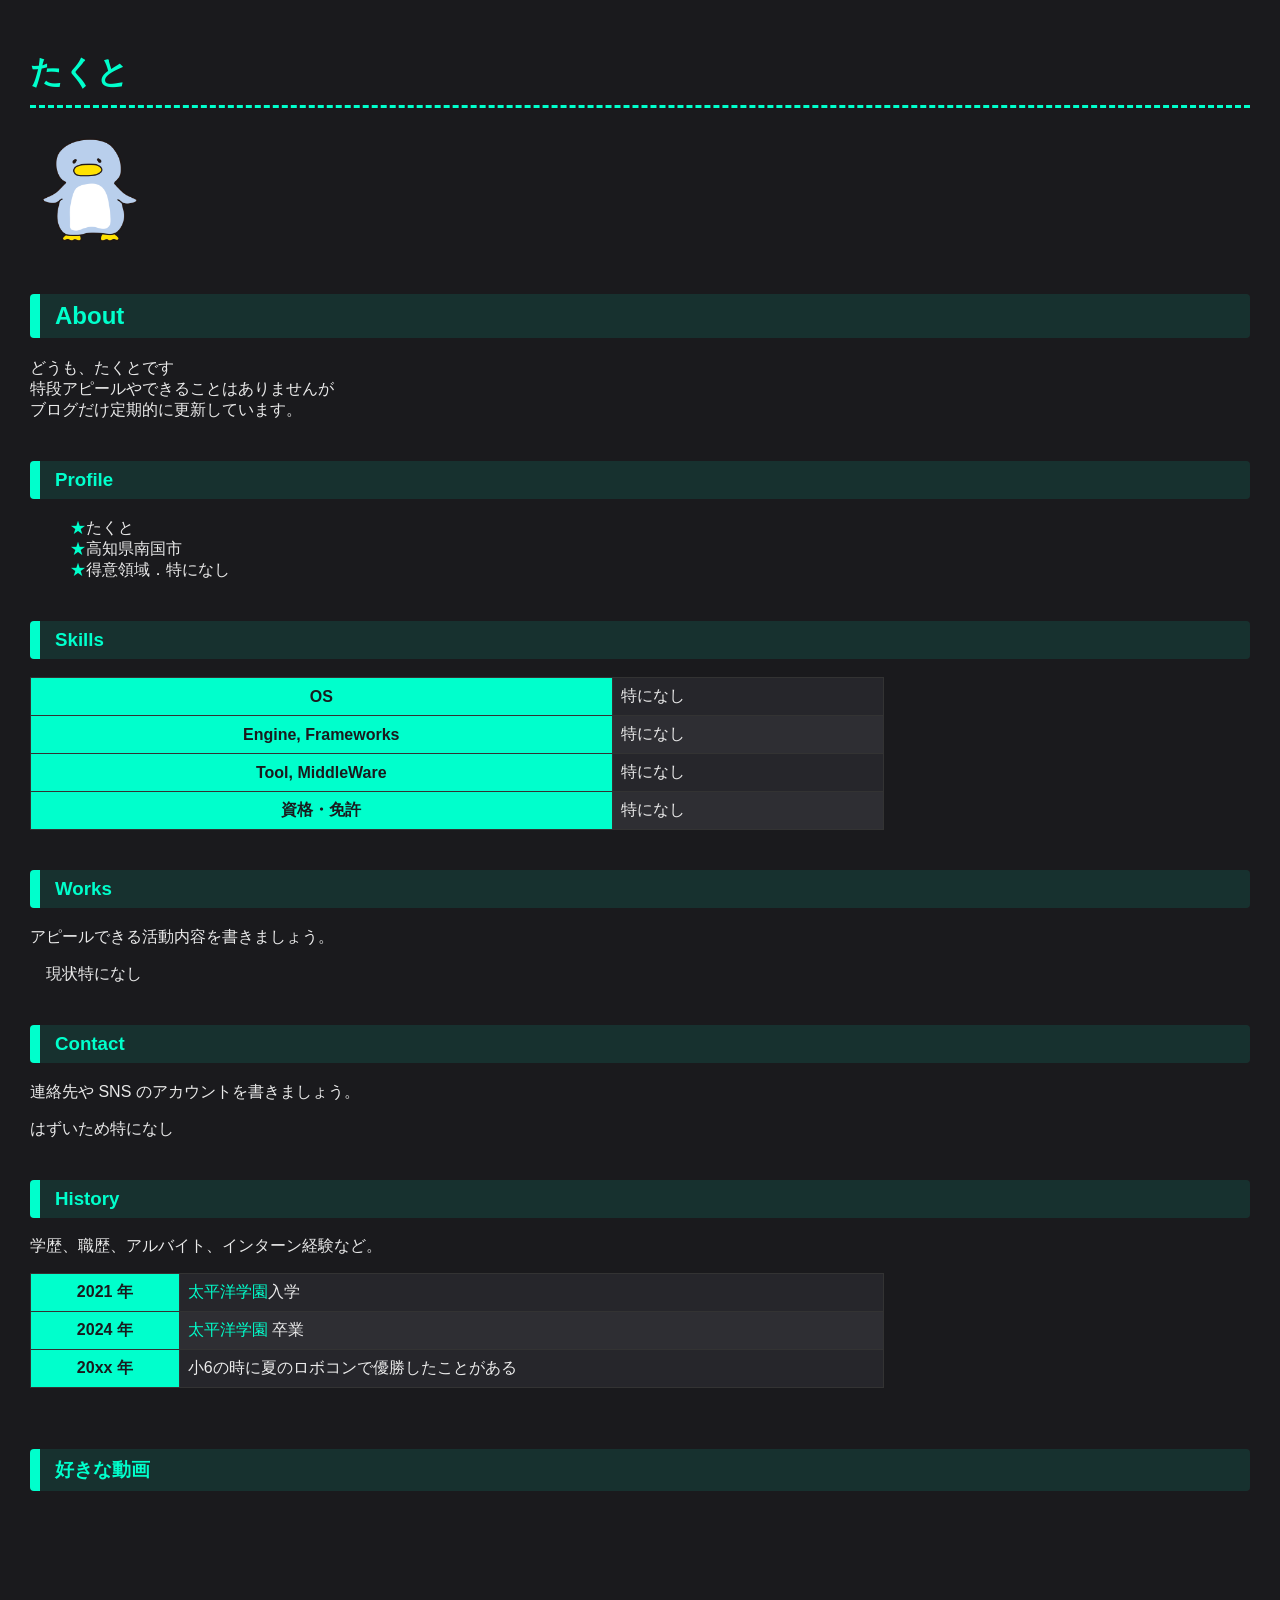
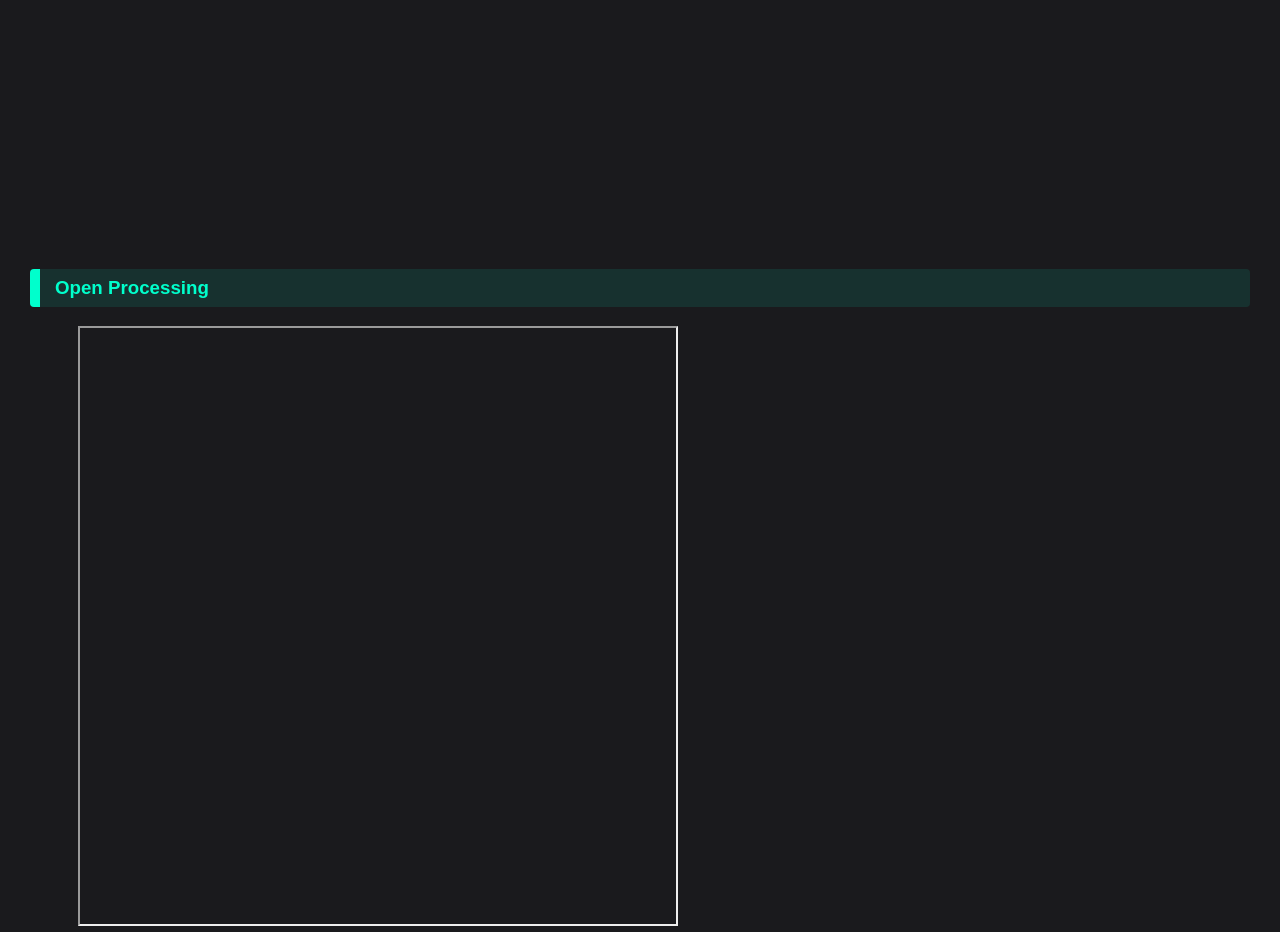
<file: index.html>
<!DOCTYPE html>
<html lang="ja">
  <head>
    <meta charset="utf-8">
    <meta name="viewport" content="width=device-width, initial-scale=1">
        <link href="style.css" rel="stylesheet">
    <title>たくとのポートフォリオ</title>
  </head>
  <body>
    <h1>たくと</h1>
    <img src="doubutu_penguin.png">
    
    <h2>About</h2>
    <p>
      どうも、たくとです<br>
特段アピールやできることはありませんが<br>
      ブログだけ定期的に更新しています。
      
    </p>

    <h3>Profile</h3>
    <ul>
      <li>たくと</li>
      <li>高知県南国市</li>
      <li>得意領域．特になし</li>
    </ul>

    <h3>Skills</h3>
    <table>
      <tr>
        <th>OS</th>
        <td>特になし</td>
      </tr>
      <tr>
        <th>Engine, Frameworks</th>
        <td>特になし</td>
      </tr>
      <tr>
        <th>Tool, MiddleWare</th>
        <td>特になし</td>
      </tr>
      <tr>
        <th>資格・免許</th>
        <td>特になし</td>
      </tr>
    </table>

    <h3>Works</h3>
    <p>アピールできる活動内容を書きましょう。</p>
    
　現状特になし
    
      </li>
    </ul>

    <h3>Contact</h3>
    <p>連絡先や SNS のアカウントを書きましょう。</p>

    はずいため特になし

    <h3>History</h3>
    <p>学歴、職歴、アルバイト、インターン経験など。</p>
    <table>
      <tr>
        <th>2021 年</th>
        <td><a href="https://www.taiheiyo.ed.jp/">太平洋学園</a>入学</td>
      </tr>
      <tr>
        <th>2024 年</th>
        <td><a href="https://www.taiheiyo.ed.jp/">太平洋学園</a> 卒業</td>
      </tr>
      <tr>
        <th>20xx 年</th>
        <td>小6の時に夏のロボコンで優勝したことがある</td>
      </tr>
    </table>
    
　 <h3>好きな動画</h3>
    <iframe width="560" height="315" src="https://www.youtube.com/embed/XuF70YrzX6M?si=0csNe-EmQ9gtu96h" title="YouTube video player" frameborder="0" allow="accelerometer; autoplay; clipboard-write; encrypted-media; gyroscope; picture-in-picture; web-share" referrerpolicy="strict-origin-when-cross-origin" allowfullscreen></iframe>

    <h3>Open Processing</h3>
　　　<iframe src="https://openprocessing.org/sketch/2960063/embed/" width="600" height="600"></iframe>
    
  </body>
</html>
</file>
<file: style.css>
/* --------------------
        全体
-------------------- */

:root {
  --theme-color: #00ffcc; /* 💡ネオンミントに */
}

* {
  box-sizing: border-box;
}

html, body {
  width: 100%;
  height: 100%;
}

body {
  margin: 0;
  padding: 30px;
  background-color: #1a1a1d; /* 背景を黒に */
  color: #eaeaea;           /* 文字を薄グレー */
  font-family: "Helvetica Neue", Arial, "Hiragino Kaku Gothic ProN", "Hiragino Sans", Meiryo, sans-serif;
}

/* --------------------
        見出し
-------------------- */


h1 {
  color: var(--theme-color);
  border-bottom: dashed 0.1em var(--theme-color);
  padding-bottom: 10px;
}

/* 👇 h2 と h3 (About, Profile, Skillsなど) を縦線に */
h2, h3 {
  color: var(--theme-color);
  border-left: solid 10px var(--theme-color); /* 左側に太い縦線 */
  padding: 8px 15px;                        /* 上下左右に隙間を作る */
  border-bottom: none;                       /*　元の点線を消す */
  margin-top: 40px;                          /* 上のコンテンツとの隙間 */
  background-color: rgba(0, 255, 204, 0.1);    /* テーマカラーのうっすら背景を足して、線を強調 */
  border-radius: 4px;                        /* 四隅をちょっと丸く */
}

/* --------------------
        リンク
-------------------- */

a {
  color: var(--theme-color);
  text-decoration: none;
  display: inline-block; 
  transition: 0.3s;      
}

a:hover {
  opacity: 0.7;                
  transform: translateY(-2px); 
}

/* --------------------
        リスト
-------------------- */

ul {
  list-style: none;
}
li:before {
  content: "★";
  color: var(--theme-color);
}

/* --------------------
          表
-------------------- */

table {
  border-spacing: 0;
  border-collapse: collapse;
  border: solid 1px #333; /* 線の色を暗く */
  min-width: 70%;
}
tr {
  background-color: #26262b; /* 表の背景を暗いグレーに */
}
tr:nth-child(2n) {
  background-color: #2e2e33; /* 1行おきにちょっと色を変える */
}
th {
  background: var(--theme-color);
  color: #1a1a1d; /* 文字を黒にして読みやすく */
}
th, td {
  border: solid 1px #333; /* 線の色を暗く */
  padding: 0.5rem;
}


img {
  width: 120px;
  height: 120px;
  object-fit: cover;
  border-radius: 50%;
}
</file>
